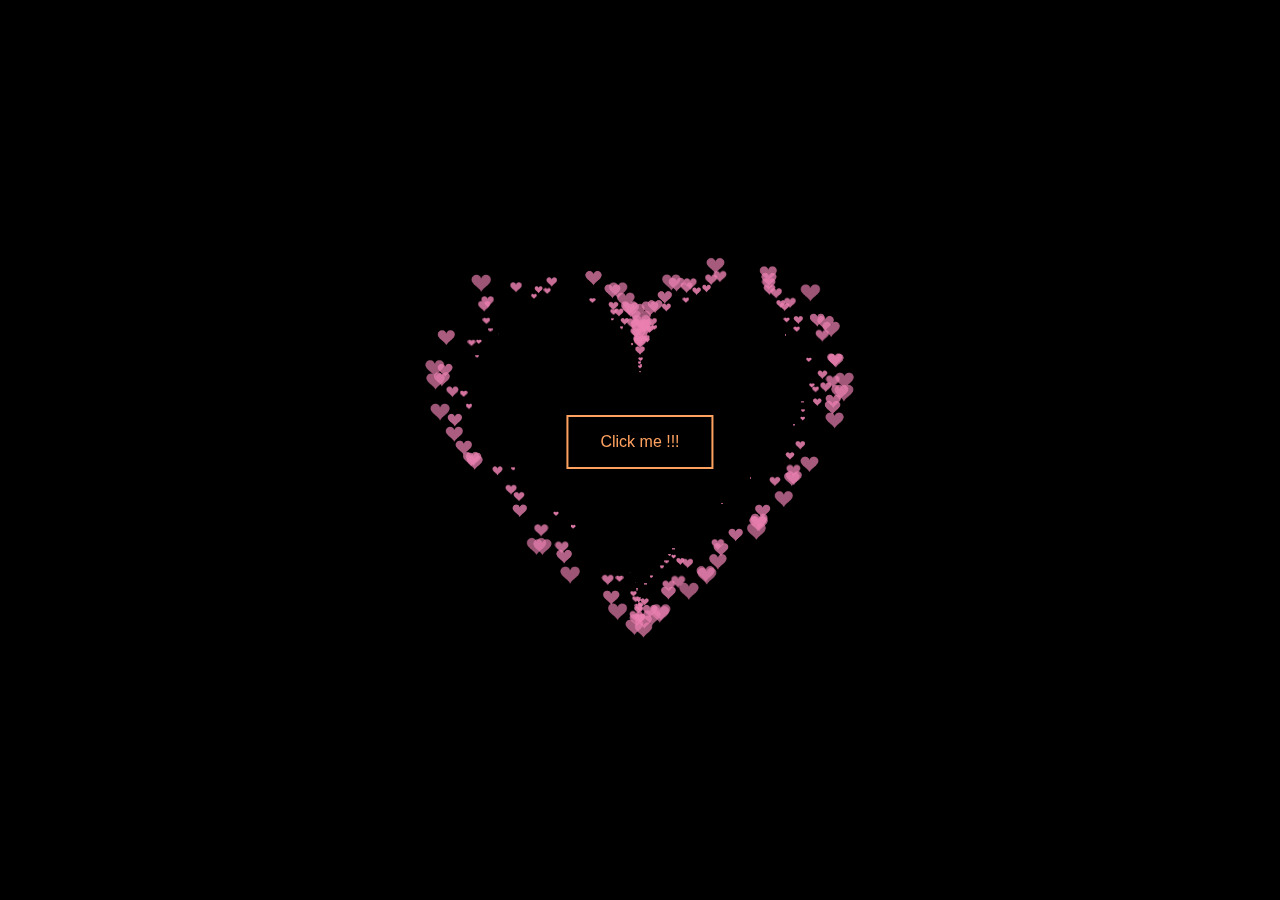
<file: index.html>
<%@ page language="java" contentType="text/html; charset=UTF-8"
    pageEncoding="UTF-8"%>
<!DOCTYPE html>
<html>
<head>
<meta charset="UTF-8">
<title>Gửi đến các bạn nữ 22DT5</title>
<TITLE> New Document </TITLE>

  <META NAME="Generator" CONTENT="EditPlus">

  <META NAME="Author" CONTENT="">

  <META NAME="Keywords" CONTENT="">

  <META NAME="Description" CONTENT="">
  
  <link rel="stylesheet" href="Home.css">

   <style>

  html, body {

  height: 100%;

  padding: 0;

  margin: 0;

  background: #000;

}

canvas {

  position: absolute;

  width: 100%;

  height: 100%;

}
`</style>



</head>
<body>

	<section style="display: flex;
  justify-content: center;
  align-items: center;
  height: 100vh;" class = "infopage">
    <div>
    	<form action="info/InfoPage.html">
    		<button >Click me !!!</button>
    	</form>
    </div>
  </section>
  
  
	<canvas id="pinkboard"></canvas>

  <script>

  /*

 * Settings

 */

var settings = {

  particles: {

    length:   500, // maximum amount of particles

    duration:   2, // particle duration in sec

    velocity: 100, // particle velocity in pixels/sec

    effect: -0.75, // play with this for a nice effect

    size:      30, // particle size in pixels

  },

};


/*

 * RequestAnimationFrame polyfill by Erik Möller

 */

(function(){var b=0;var c=["ms","moz","webkit","o"];for(var a=0;a<c.length&&!window.requestAnimationFrame;++a){window.requestAnimationFrame=window[c[a]+"RequestAnimationFrame"];window.cancelAnimationFrame=window[c[a]+"CancelAnimationFrame"]||window[c[a]+"CancelRequestAnimationFrame"]}if(!window.requestAnimationFrame){window.requestAnimationFrame=function(h,e){var d=new Date().getTime();var f=Math.max(0,16-(d-b));var g=window.setTimeout(function(){h(d+f)},f);b=d+f;return g}}if(!window.cancelAnimationFrame){window.cancelAnimationFrame=function(d){clearTimeout(d)}}}());


/*

 * Point class

 */

var Point = (function() {

  function Point(x, y) {

    this.x = (typeof x !== 'undefined') ? x : 0;

    this.y = (typeof y !== 'undefined') ? y : 0;

  }

  Point.prototype.clone = function() {

    return new Point(this.x, this.y);

  };

  Point.prototype.length = function(length) {

    if (typeof length == 'undefined')

      return Math.sqrt(this.x * this.x + this.y * this.y);

    this.normalize();

    this.x *= length;

    this.y *= length;

    return this;

  };

  Point.prototype.normalize = function() {

    var length = this.length();

    this.x /= length;

    this.y /= length;

    return this;

  };

  return Point;

})();


/*

 * Particle class

 */

var Particle = (function() {

  function Particle() {

    this.position = new Point();

    this.velocity = new Point();

    this.acceleration = new Point();

    this.age = 0;

  }

  Particle.prototype.initialize = function(x, y, dx, dy) {

    this.position.x = x;

    this.position.y = y;

    this.velocity.x = dx;

    this.velocity.y = dy;

    this.acceleration.x = dx * settings.particles.effect;

    this.acceleration.y = dy * settings.particles.effect;

    this.age = 0;

  };

  Particle.prototype.update = function(deltaTime) {

    this.position.x += this.velocity.x * deltaTime;

    this.position.y += this.velocity.y * deltaTime;

    this.velocity.x += this.acceleration.x * deltaTime;

    this.velocity.y += this.acceleration.y * deltaTime;

    this.age += deltaTime;

  };

  Particle.prototype.draw = function(context, image) {

    function ease(t) {

      return (--t) * t * t + 1;

    }

    var size = image.width * ease(this.age / settings.particles.duration);

    context.globalAlpha = 1 - this.age / settings.particles.duration;

    context.drawImage(image, this.position.x - size / 2, this.position.y - size / 2, size, size);

  };

  return Particle;

})();


/*

 * ParticlePool class

 */

var ParticlePool = (function() {

  var particles,

      firstActive = 0,

      firstFree   = 0,

      duration    = settings.particles.duration;

 

  function ParticlePool(length) {

    // create and populate particle pool

    particles = new Array(length);

    for (var i = 0; i < particles.length; i++)

      particles[i] = new Particle();

  }

  ParticlePool.prototype.add = function(x, y, dx, dy) {

    particles[firstFree].initialize(x, y, dx, dy);

   

    // handle circular queue

    firstFree++;

    if (firstFree   == particles.length) firstFree   = 0;

    if (firstActive == firstFree       ) firstActive++;

    if (firstActive == particles.length) firstActive = 0;

  };

  ParticlePool.prototype.update = function(deltaTime) {

    var i;

   

    // update active particles

    if (firstActive < firstFree) {

      for (i = firstActive; i < firstFree; i++)

        particles[i].update(deltaTime);

    }

    if (firstFree < firstActive) {

      for (i = firstActive; i < particles.length; i++)

        particles[i].update(deltaTime);

      for (i = 0; i < firstFree; i++)

        particles[i].update(deltaTime);

    }

   

    // remove inactive particles

    while (particles[firstActive].age >= duration && firstActive != firstFree) {

      firstActive++;

      if (firstActive == particles.length) firstActive = 0;

    }

   

   

  };

  ParticlePool.prototype.draw = function(context, image) {

    // draw active particles

    if (firstActive < firstFree) {

      for (i = firstActive; i < firstFree; i++)

        particles[i].draw(context, image);

    }

    if (firstFree < firstActive) {

      for (i = firstActive; i < particles.length; i++)

        particles[i].draw(context, image);

      for (i = 0; i < firstFree; i++)

        particles[i].draw(context, image);

    }

  };

  return ParticlePool;

})();


/*

 * Putting it all together

 */

(function(canvas) {

  var context = canvas.getContext('2d'),

      particles = new ParticlePool(settings.particles.length),

      particleRate = settings.particles.length / settings.particles.duration, // particles/sec

      time;

 

  // get point on heart with -PI <= t <= PI

  function pointOnHeart(t) {

    return new Point(

      160 * Math.pow(Math.sin(t), 3),

      130 * Math.cos(t) - 50 * Math.cos(2 * t) - 20 * Math.cos(3 * t) - 10 * Math.cos(4 * t) + 25

    );

  }

 

  // creating the particle image using a dummy canvas

  var image = (function() {

    var canvas  = document.createElement('canvas'),

        context = canvas.getContext('2d');

    canvas.width  = settings.particles.size;

    canvas.height = settings.particles.size;

    // helper function to create the path

    function to(t) {

      var point = pointOnHeart(t);

      point.x = settings.particles.size / 2 + point.x * settings.particles.size / 350;

      point.y = settings.particles.size / 2 - point.y * settings.particles.size / 350;

      return point;

    }

    // create the path

    context.beginPath();

    var t = -Math.PI;

    var point = to(t);

    context.moveTo(point.x, point.y);

    while (t < Math.PI) {

      t += 0.01; // baby steps!

      point = to(t);

      context.lineTo(point.x, point.y);

    }

    context.closePath();

    // create the fill

    context.fillStyle = '#ea80b0';

    context.fill();

    // create the image

    var image = new Image();

    image.src = canvas.toDataURL();

    return image;

  })();

 

  // render that thing!

  function render() {

    // next animation frame

    requestAnimationFrame(render);

   

    // update time

    var newTime   = new Date().getTime() / 1000,

        deltaTime = newTime - (time || newTime);

    time = newTime;

   

    // clear canvas

    context.clearRect(0, 0, canvas.width, canvas.height);

   

    // create new particles

    var amount = particleRate * deltaTime;

    for (var i = 0; i < amount; i++) {

      var pos = pointOnHeart(Math.PI - 2 * Math.PI * Math.random());

      var dir = pos.clone().length(settings.particles.velocity);

      particles.add(canvas.width / 2 + pos.x, canvas.height / 2 - pos.y, dir.x, -dir.y);

    }

   

    // update and draw particles

    particles.update(deltaTime);

    particles.draw(context, image);

  }

 

  // handle (re-)sizing of the canvas

  function onResize() {

    canvas.width  = canvas.clientWidth;

    canvas.height = canvas.clientHeight;

  }

  window.onresize = onResize;

 

  // delay rendering bootstrap

  setTimeout(function() {

    onResize();

    render();

  }, 10);

})(document.getElementById('pinkboard'));

  </script>

   
</body>
</html>
</file>
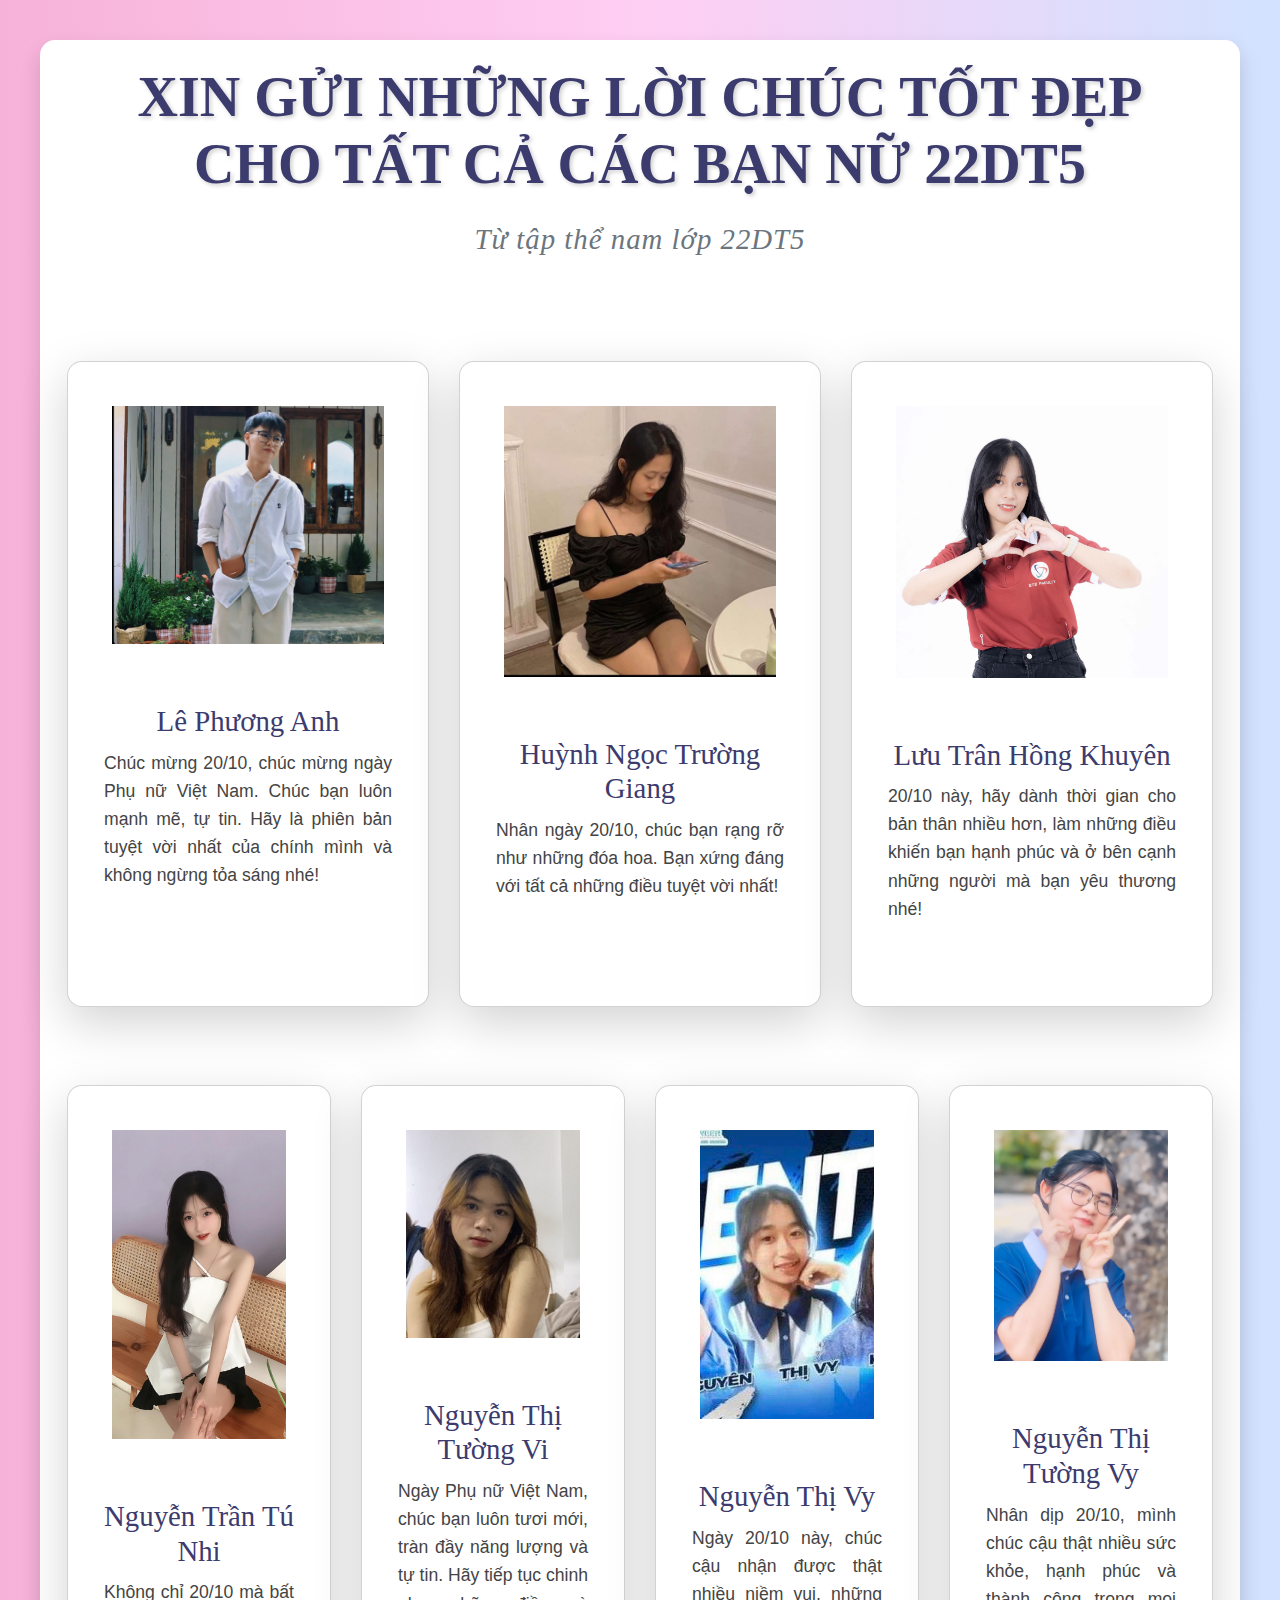
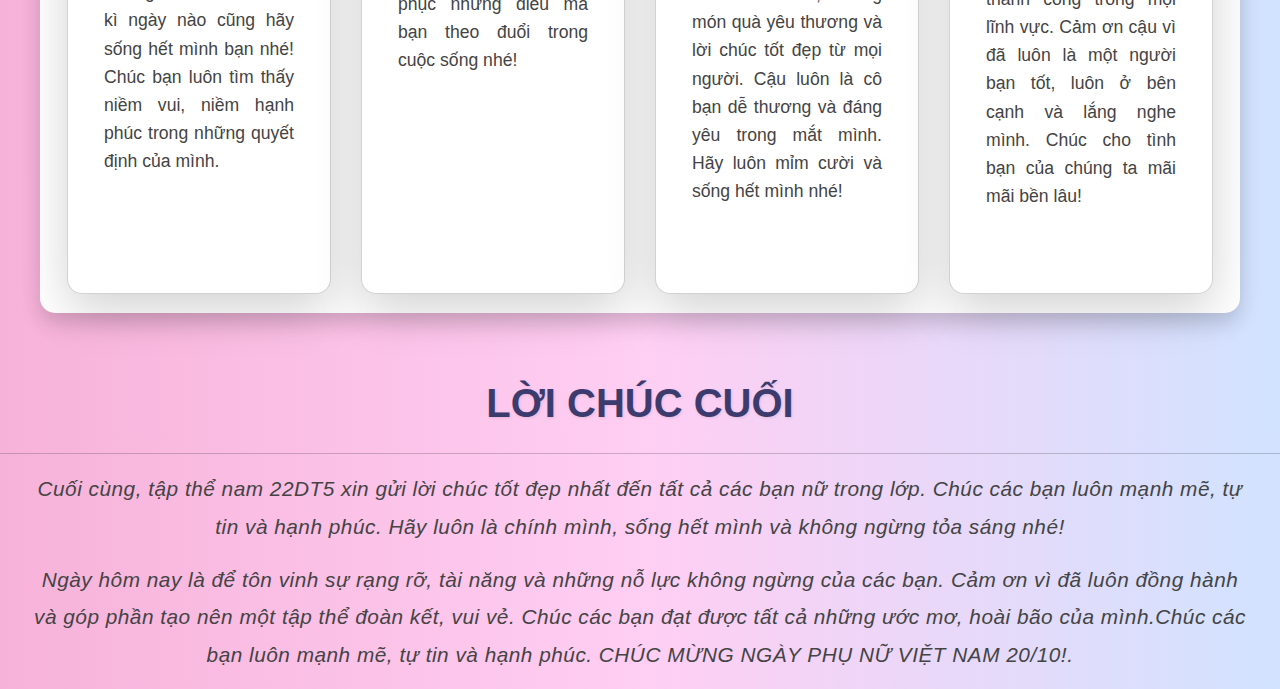
<file: info/InfoPage.html>
<!DOCTYPE html>
<html>
<head>
    <meta charset="UTF-8">
    <meta name="viewport" content="width=device-width, initial-scale=1.0">
    <title>20-10 vui vẻ nhó</title>
    <link rel="stylesheet" href="https://cdnjs.cloudflare.com/ajax/libs/font-awesome/6.5.2/css/all.min.css"
        integrity="sha512-SnH5WK+bZxgPHs44uWIX+LLJAJ9/2PkPKZ5QiAj6Ta86w+fsb2TkcmfRyVX3pBnMFcV7oQPJkl9QevSCWr3W6A=="
        crossorigin="anonymous" referrerpolicy="no-referrer" />
    <link href="https://cdn.jsdelivr.net/npm/bootstrap@5.3.3/dist/css/bootstrap.min.css" rel="stylesheet"
        integrity="sha384-QWTKZyjpPEjISv5WaRU9OFeRpok6YctnYmDr5pNlyT2bRjXh0JMhjY6hW+ALEwIH" crossorigin="anonymous">
    <link rel="stylesheet" href="InfoPage.css">
</head>
<body>
	<main>
        <section class="main-section container-fluid p-4">
            <div class="container text-center">
                <h1>XIN GỬI NHỮNG LỜI CHÚC TỐT ĐẸP CHO TẤT CẢ CÁC BẠN NỮ 22DT5</h1>
                <p class="text-secondary">Từ tập thể nam lớp 22DT5</p>
            </div>

            <div class="row py-4 my-4">
                <div class="col-md-4 col-12 text-center">
                    <div class="card mr-2 d-inline-block shadow-lg">
                        <!-- Ảnh  -->
                        <div class="card-img-top">
                            <img src="img/Phương Anh.png" alt="" class="img-fluid border-radius p-4">
                        </div>
                        <!-- body -->
                        <div class="card-body">
                            <h3 class="card-title">Lê Phương Anh</h3>
                            <p class="card-text">
                                Chúc mừng 20/10, chúc mừng ngày Phụ nữ Việt Nam. Chúc bạn luôn mạnh mẽ, tự tin. Hãy là phiên bản tuyệt vời nhất của chính mình và không ngừng tỏa sáng nhé!
                            </p>
                            
                        </div>
                    </div>
                </div>


                <div class="col-md-4 col-12 text-center">
                    <div class="card mr-2 d-inline-block shadow-lg">
                        <!-- Ảnh  -->
                        <div class="card-img-top">
                            <img src="img/Giang.jpg" alt="" class="img-fluid border-radius p-4" >
                        </div>
                        <!-- body -->
                        <div class="card-body">
                            <h3 class="card-title">Huỳnh Ngọc Trường Giang</h3>
                            <p class="card-text">
                                Nhân ngày 20/10, chúc bạn rạng rỡ như những đóa hoa. Bạn xứng đáng với tất cả những điều tuyệt vời nhất!
                            </p>
                            
                        </div>
                    </div>
                </div>


                <div class="col-md-4 col-12 text-center">
                    <div class="card mr-2 d-inline-block shadow-lg">
                        <!-- Ảnh  -->
                        <div class="card-img-top">
                            <img src="img/Hồng Khuyên.png" alt="" class="img-fluid border-radius p-4 ">
                        </div>
                        <!-- body -->
                        <div class="card-body">
                            <h3 class="card-title">Lưu Trân Hồng Khuyên</h3>
                            <p class="card-text">
                                20/10 này, hãy dành thời gian cho bản thân nhiều hơn, làm những điều khiến bạn hạnh phúc và ở bên cạnh những người mà bạn yêu thương nhé!
                            </p>
                            
                        </div>
                    </div>
                </div>
            </div>

            <!--  Hàng mới -->
            <div class="row">
                <div class="col-md-3 col-12 text-center">
                    <div class="card mr-2 d-inline-block shadow-lg">
                        <!-- Ảnh  -->
                        <div class="card-img-top">
                            <img src="img/Tú Nhi.jpg" alt="" class="img-fluid border-radius p-4">
                        </div>
                        <!-- body -->
                        <div class="card-body">
                            <h3 class="card-title">Nguyễn Trần Tú Nhi</h3>
                            <p class="card-text">
                                Không chỉ 20/10 mà bất kì ngày nào cũng hãy sống hết mình bạn nhé! Chúc bạn luôn tìm thấy niềm vui, niềm hạnh phúc trong những quyết định của mình.
                            </p>
                            
                        </div>
                    </div>
                </div>


                <div class="col-md-3 col-12 text-center">
                    <div class="card mr-2 d-inline-block shadow-lg">
                        <!-- Ảnh  -->
                        <div class="card-img-top">
                            <img src="img/Vi.jpg" alt="" class="img-fluid border-radius p-4">
                        </div>
                        <!-- body -->
                        <div class="card-body">
                            <h3 class="card-title">Nguyễn Thị Tường Vi</h3>
                            <p class="card-text">
                                Ngày Phụ nữ Việt Nam, chúc bạn luôn tươi mới, tràn đầy năng lượng và tự tin. Hãy tiếp tục chinh phục những điều mà bạn theo đuổi trong cuộc sống nhé!
                            </p>
                            
                        </div>
                    </div>
                </div>


                <div class="col-md-3 col-12 text-center">
                    <div class="card mr-2 d-inline-block shadow-lg">
                        <!-- Ảnh  -->
                        <div class="card-img-top">
                            <img src="img/Thị Vy.jpg" alt="" class="img-fluid border-radius p-4">
                        </div>
                        <!-- body -->
                        <div class="card-body">
                            <h3 class="card-title">Nguyễn Thị Vy</h3>
                            <p class="card-text">
                                Ngày 20/10 này, chúc cậu nhận được thật nhiều niềm vui, những món quà yêu thương và lời chúc tốt đẹp từ mọi người. Cậu luôn là cô bạn dễ thương và đáng yêu trong mắt mình. Hãy luôn mỉm cười và sống hết mình nhé!
                            </p>
                            
                        </div>
                    </div>
                </div>

                <div class="col-md-3 col-12 text-center">
                    <div class="card mr-2 d-inline-block shadow-lg">
                        <!-- Ảnh  -->
                        <div class="card-img-top">
                            <img src="img/Nguyễn Thị Tường Vy.jpg" alt="" class="img-fluid border-radius p-4">
                        </div>
                        <!-- body -->
                        <div class="card-body">
                            <h3 class="card-title">Nguyễn Thị Tường Vy</h3>
                            <p class="card-text">
                                Nhân dịp 20/10, mình chúc cậu thật nhiều sức khỏe, hạnh phúc và thành công trong mọi lĩnh vực. Cảm ơn cậu vì đã luôn là một người bạn tốt, luôn ở bên cạnh và lắng nghe mình. Chúc cho tình bạn của chúng ta mãi mãi bền lâu!
                            </p>
                            
                        </div>
                    </div>
                </div>
            </div>
        </section>

        <div class="text-center loichuc">LỜI CHÚC CUỐI</div>
        <hr>
        <p class="line-1 text-center">
            Cuối cùng, tập thể nam 22DT5 xin gửi lời chúc tốt đẹp nhất đến tất cả các bạn nữ trong lớp. Chúc các bạn luôn mạnh
            mẽ, tự tin và hạnh phúc. Hãy luôn là chính mình, sống hết mình và không ngừng tỏa sáng nhé!
        </p>
        <p class="line-1 text-center">
            Ngày hôm nay là để tôn vinh sự rạng rỡ, tài năng và những nỗ lực không ngừng của các bạn. Cảm ơn vì đã luôn đồng
            hành và góp phần tạo nên một tập thể đoàn kết, vui vẻ. Chúc các bạn đạt được tất cả những ước mơ, hoài bão của mình.Chúc các bạn luôn mạnh mẽ, tự tin và hạnh phúc.
                                            CHÚC MỪNG NGÀY PHỤ NỮ VIỆT NAM 20/10!. 
        </p>
    </main>
</body>
</html>
</file>
<file: Home.css>
@charset "UTF-8";

body {
    font-family: Arial, "Helvetica Neue", Helvetica, sans-serif;
    display: flex;
    justify-content: center;
    align-items: center;
    height: 100vh;
    background-color: #1f1b29;
}

.infopage {
    position: absolute;
    left: 50%;
    top: 50%;
    transform: translate(-50%, -50%);
    z-index: 1000; /* Giữ cho nó luôn trên canvas */
}

button {
    background: none;
    color: #ffa260;
    border: 2px solid #ffa260;
    padding: 1em 2em;
    font-size: 1em;
    transition: color 0.2s, border-color 0.2s, transform 0.2s, box-shadow 0.2s;
    z-index: 1000;
}

/* box-shadow 
box-shadow: a, b, c, d, color
a is length of x axis
b is length of y axis
c can change blur-radius(độ mờ)
d can change the spread-radius(độ lan rộng) */
button:hover {
    border-color: #f1ff5c;
    color: white;
    box-shadow: 0 0.5em 0.5em -0.4em #f1ff5c;
    transform: translateY(-0.5em);
    cursor: pointer;
}

/* button:hover::after {
    content: none;
    content: "🚀";
    margin-left: 0.5em;
    transition: margin-left 0.2s;
} */

.infopage {
	z-index: 1000;
}
</file>
<file: info/InfoPage.css>
@charset "UTF-8";

/* General body styling */
body {
    font-family: 'Poppins', sans-serif;
    background: linear-gradient(to right, #f7b2d9, #ffcef3, #d1e3ff); /* Vibrant gradient background */
    color: #333;
    margin: 0;
    padding: 0;
    overflow-x: hidden; /* Prevent horizontal scrolling */
}

/* Main Section Styling */
.main-section {
    background-color: #ffffff;
    border-radius: 15px;
    box-shadow: 0 10px 20px rgba(0, 0, 0, 0.15);
    padding: 40px 20px;
    margin: 40px auto;
    max-width: 1200px;
    animation: fadeInUp 1s ease-in-out;
}

/* Title Styling */
.main-section h1 {
    font-family: 'Playfair Display', serif;
    font-size: 3.5rem;
    color: #3c3b6e;
    margin-bottom: 20px;
    text-align: center;
    font-weight: bold;
    text-shadow: 2px 2px 4px rgba(0, 0, 0, 0.2);
}

/* Subtitle Styling */
.main-section .text-secondary {
    color: #555;
    font-size: 1.2rem;
    margin-bottom: 40px;
    text-align: center;
    font-style: italic;
}

/* Card Styling */
.main-section .card {
    margin-top: 20px;
    width: 100%;
    height: 100%;
    min-width: 220px;
    min-height: 420px;
    padding: 20px;
    box-shadow: 0 6px 12px rgba(0, 0, 0, 0.1);
    border-radius: 15px;
    background-color: #ffffff;
    transition: transform 0.5s ease, box-shadow 0.3s ease;
    position: relative;
    overflow: hidden;
}

.main-section .card:hover {
    transform: translateY(-15px) scale(1.03);
    box-shadow: 0 15px 25px rgba(0, 0, 0, 0.2);
}

/* Removed blur effect */
.main-section .card:hover::before {
    /* Blur effect removed */
}

/* Card Images */
.main-section .card img {
    width: 100%;
    height: auto;
    object-fit: cover;
    border-radius: 12px;
    transition: all 0.3s ease;
}

.main-section .card:hover img {
    transform: scale(1.05);
    opacity: 0.9;
}

/* Card Title Styling */
.main-section .card .card-title {
    font-family: 'Playfair Display', serif;
    font-size: 1.8rem;
    color: #3c3b6e;
    margin: 20px 0 10px;
    text-align: center;
}

/* Card Text Styling */
.main-section .card .card-text {
    font-size: 1.1rem;
    color: #444;
    line-height: 1.6;
    margin-bottom: 20px;
    text-align: justify;
}

/* Button Styling */
.main-section .card-body > a {
    display: inline-block;
    padding: 10px 25px;
    font-size: 1rem;
    color: #fff;
    background-color: #3c3b6e;
    border-radius: 8px;
    text-decoration: none;
    transition: background-color 0.4s ease, transform 0.3s ease;
}

.main-section .text-secondary {
    font-family: 'Playfair Display', serif; /* Apply a more elegant serif font */
    font-size: 1.8rem; /* Increased font size */
    color: #555;
    margin-bottom: 40px;
    text-align: center;
    font-style: italic;
    letter-spacing: 1px; /* Add spacing for readability */
}

/* Final Section Heading Styling for "LỜI CHÚC CUỐI" */
.text-center.loichuc {
    font-family: 'Poppins', sans-serif;
    font-size: 2.5rem;
    font-weight: bold;
    color: #3c3b6e;
    margin: 60px 0 20px;
    text-shadow: 1px 1px 3px rgba(0, 0, 0, 0.1);
}

/* Final Section Paragraph Styling for the message */
.line-1 {
    font-family: 'Poppins', sans-serif;
    font-size: 1.3rem;
    font-style: italic;
    color: #444;
    padding: 0 30px;
    line-height: 1.8;
    text-align: center;
    animation: fadeIn 1s ease-in-out;
    letter-spacing: 0.5px;
}

/* Card Layout Styling */
.row {
    display: flex;
    flex-wrap: wrap;
    justify-content: center;
}

.col-md-4, .col-md-3 {
    padding: 15px;
}

/* Scroll Animations */
@keyframes fadeIn {
    0% { opacity: 0; transform: translateY(20px); }
    100% { opacity: 1; transform: translateY(0); }
}

@keyframes fadeInUp {
    0% { opacity: 0; transform: translateY(50px); }
    100% { opacity: 1; transform: translateY(0); }
}

@media (max-width: 768px) {
    .main-section .card {
        margin-bottom: 20px;
    }
}
</file>
